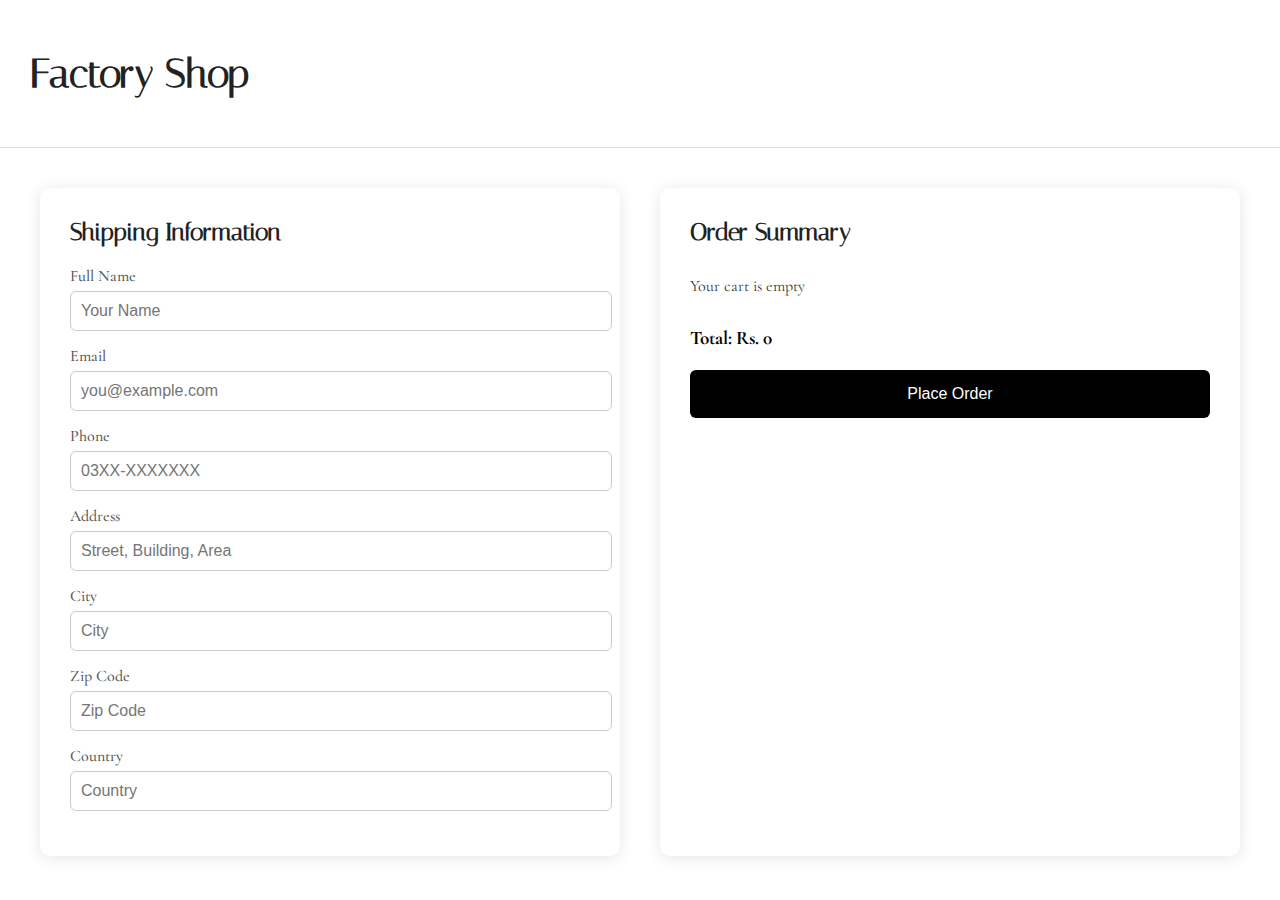
<file: checkout.html>
<!DOCTYPE html>
<html lang="en">
<head>
  <meta charset="UTF-8">
  <meta name="viewport" content="width=device-width, initial-scale=1.0">
  <title>Checkout - Factory Shop</title>
  <link rel="stylesheet" href="style.css">
  <link href="https://fonts.googleapis.com/css2?family=Italiana&family=Cormorant+Garamond:wght@500&display=swap" rel="stylesheet">
</head>
<body>
  <header class="main-header">
    <div class="branding">
      <h1>Factory Shop</h1>
    </div>
  </header>

  <main class="checkout-container">
    <!-- Left: Customer Details -->
    <section class="checkout-left">
      <h2>Shipping Information</h2>
      <form>
        <label for="name">Full Name</label>
        <input type="text" id="name" placeholder="Your Name" required>

        <label for="email">Email</label>
        <input type="email" id="email" placeholder="you@example.com" required>

        <label for="phone">Phone</label>
        <input type="tel" id="phone" placeholder="03XX-XXXXXXX" required>

        <label for="address">Address</label>
        <input type="text" id="address" placeholder="Street, Building, Area" required>

        <label for="city">City</label>
        <input type="text" id="city" placeholder="City" required>

        <label for="zip">Zip Code</label>
        <input type="text" id="zip" placeholder="Zip Code" required>

        <label for="country">Country</label>
        <input type="text" id="country" placeholder="Country" required>
      </form>
    </section>

    <!-- Right: Order Summary -->
    <section class="checkout-right">
      <h2>Order Summary</h2>
      <div class="summary-items" id="summary-items">
        <p class="empty-cart">Your cart is empty</p>
      </div>
      <p class="total">Total: Rs. <span id="summary-total">0</span></p>
      <button class="checkout-btn" id="checkout-btn">Place Order</button>
    </section>
  </main>
</body>
</html>
</file>
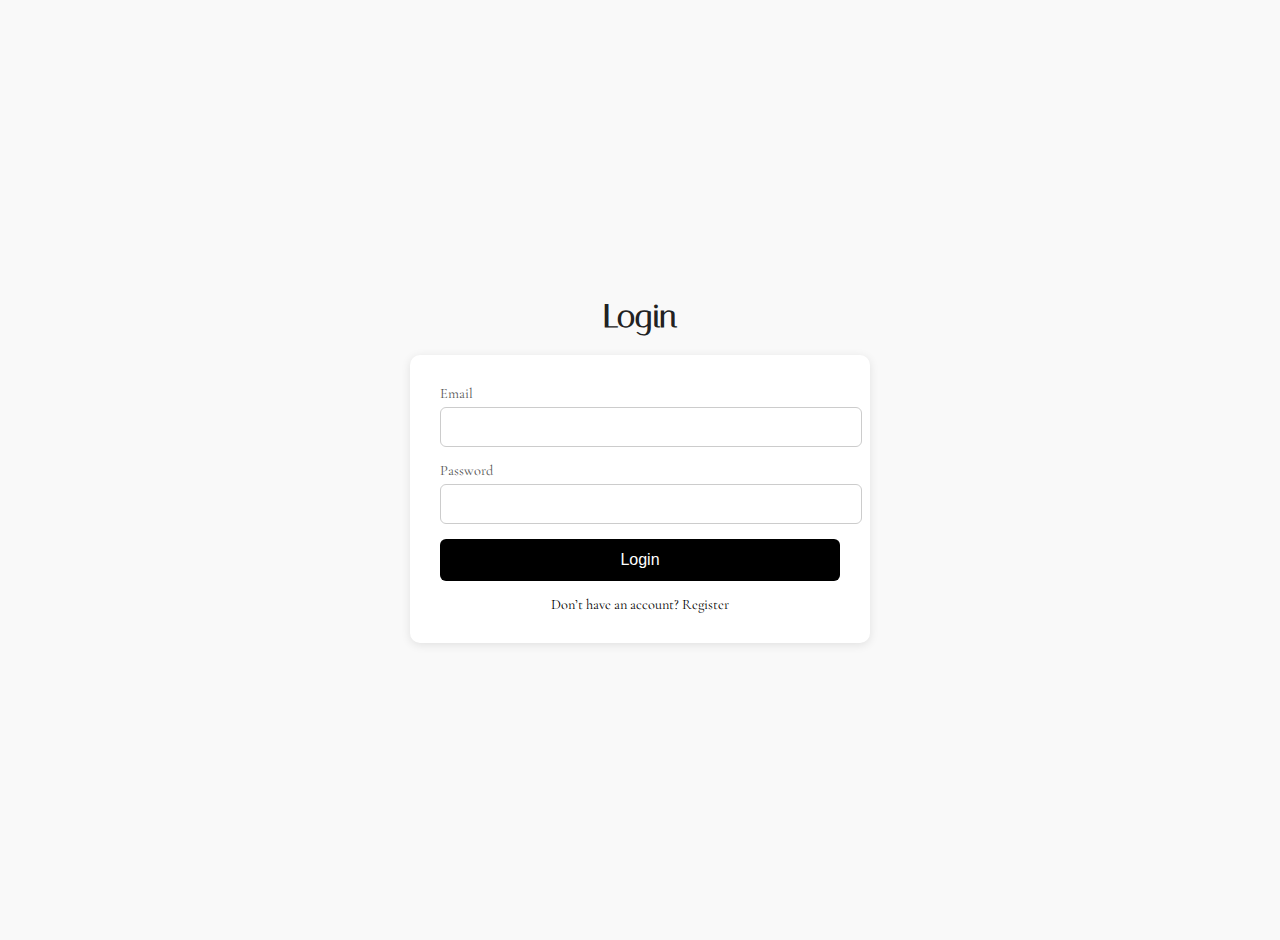
<file: login.html>
<!DOCTYPE html>
<html lang="en">
<head>
  <meta charset="UTF-8">
  <meta name="viewport" content="width=device-width, initial-scale=1.0">
  <title>Login - Factory Shop</title>
  <link rel="stylesheet" href="style.css">
  <link href="https://fonts.googleapis.com/css2?family=Italiana&family=Cormorant+Garamond:wght@500&display=swap" rel="stylesheet">
</head>
<body>

  <!-- Login Container -->
  <div class="login-container">
    <h2>Login</h2>
    <form action="login.php" method="POST" class="login-form">
      <div class="form-group">
        <label for="email">Email</label>
        <input type="email" id="email" name="email" required>
      </div>

      <div class="form-group">
        <label for="password">Password</label>
        <input type="password" id="password" name="password" required>
      </div>

      <button type="submit" class="login-btn">Login</button>

      <p class="extra-links">
        Don’t have an account? <a href="register.html">Register</a>
      </p>
    </form>
  </div>

</body>
</html>
</file>
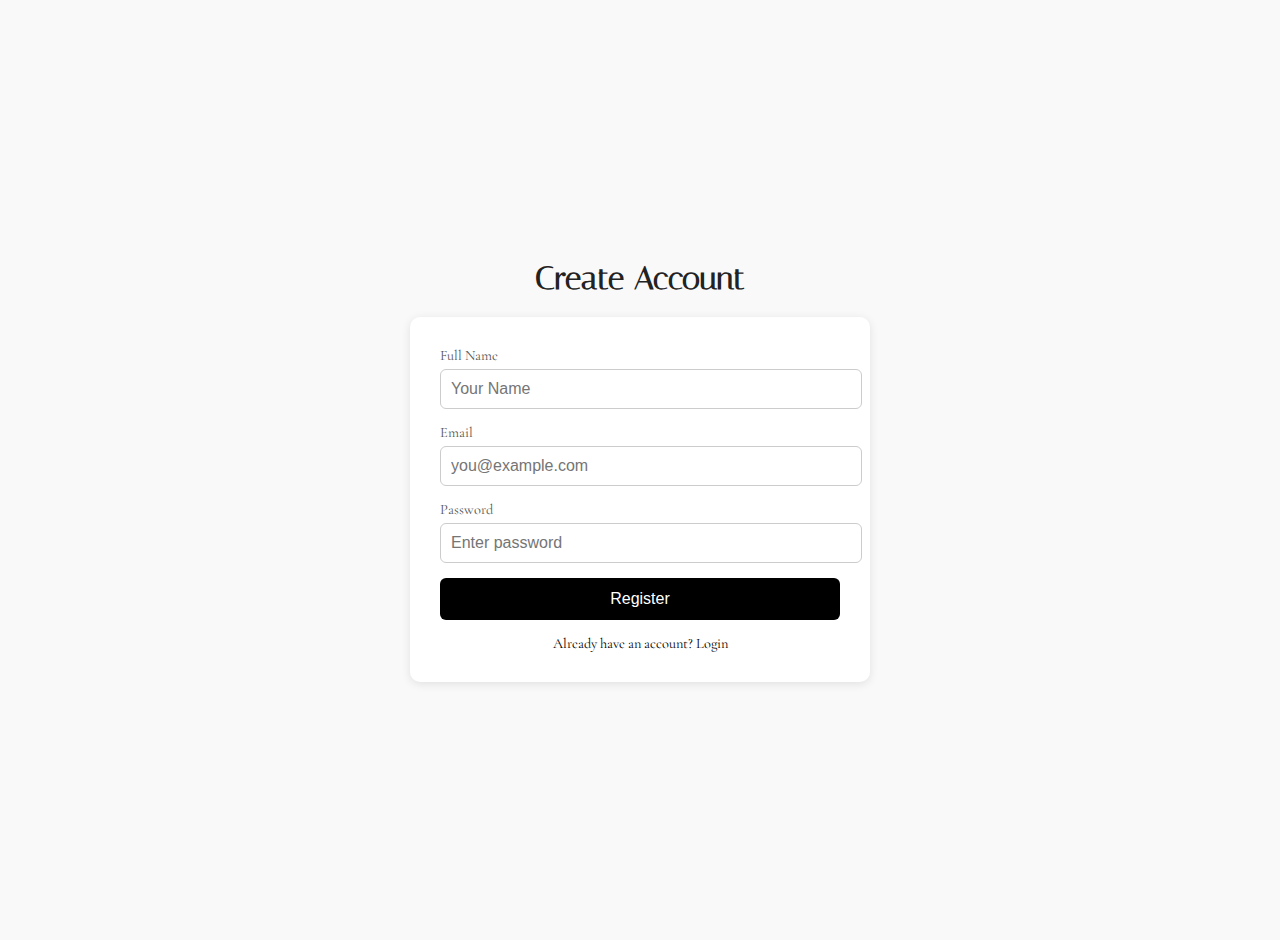
<file: register.html>
<!DOCTYPE html>
<html lang="en">
<head>
  <meta charset="UTF-8">
  <meta name="viewport" content="width=device-width, initial-scale=1.0">
  <title>Register - Factory Shop</title>
  <link rel="stylesheet" href="style.css">
  <link href="https://fonts.googleapis.com/css2?family=Italiana&family=Cormorant+Garamond:wght@500&display=swap" rel="stylesheet">
</head>
<body>

  <div class="login-container">
    <h2>Create Account</h2>
    <form action="register.php" method="POST" class="login-form">
      
      <div class="form-group">
        <label for="name">Full Name</label>
        <input type="text" id="name" name="name" placeholder="Your Name" required>
      </div>

      <div class="form-group">
        <label for="email">Email</label>
        <input type="email" id="email" name="email" placeholder="you@example.com" required>
      </div>

      <div class="form-group">
        <label for="password">Password</label>
        <input type="password" id="password" name="password" placeholder="Enter password" required>
      </div>

      <button type="submit" class="login-btn">Register</button>

      <p class="extra-links">
        Already have an account? <a href="login.html">Login</a>
      </p>
    </form>
  </div>

</body>
</html>
</file>
<file: style.css>
/* Reset */
body, h1, h2, p {
  margin: 0;
  padding: 0;
  font-family: 'Cormorant Garamond', serif;
}

/* Announcement Bar */
.announcement-bar {
  background: #000;
  color: #fff;
  overflow: hidden;   /* hide scroll overflow */
  white-space: nowrap;
  padding: 5px 0;
  font-size: 1.1rem;
  font-weight: 500;
}

.announcement-bar p {
  display: inline-block;
  padding-left: 100%; /* start off screen to the right */
  animation: scroll-left 12s linear infinite;
}

/* Animation for scrolling text */
@keyframes scroll-left {
  0%   { transform: translateX(0); }
  100% { transform: translateX(-100%); }
}



/* Header */
.main-header {
  display: flex;
  align-items: center;
  justify-content: space-between;
  padding: 50px 30px; /* increased from 15px to 30px */
  background: #fff;
  border-bottom: 1px solid #ddd;
}


.branding {
  text-align: center;
}

.branding h1 {
  font-family: 'Italiana', serif;
  font-size: 40px;
  color: #222;
}

.slogan {
  font-size: 0.9rem;
  color: #555;
}

.menu-icon {
  font-size: 1.5rem;
  cursor: pointer;
   padding-left: 10px;
}

/* Header Icons */
.header-icons {
  display: flex;
  gap: 12px;        /* space between icons */
  align-items: center;
}

.header-icons .icon {
  font-size: 1.2rem;   /* smaller icons */
  cursor: pointer;
  transition: transform 0.2s ease;
}

.header-icons .icon:hover {
  transform: scale(1.2); /* zoom on hover */
}

/* Responsive Adjustment */
@media (max-width: 768px) {
  .header-icons .icon {
    font-size: 1rem;   /* even smaller on mobile */
  }
}

/* Sidebar Navigation */
.sidebar {
  position: fixed;
  top: 0;
  left: -100%;   /* fully hidden off-screen */
  width: 70%;    /* takes 70% of screen (mobile-friendly) */
  max-width: 400px; /* don’t let it get too huge on desktop */
  height: 100%;
  background: #fff;
  box-shadow: 2px 0 8px rgba(0,0,0,0.1);
  transition: left 0.3s ease;
  padding: 20px;
  z-index: 2000;
}

.sidebar.open {
  left: 0;  /* slides in */
}

.sidebar .close-btn {
  font-size: 1.2rem;
  cursor: pointer;
  float: right;
}

.sidebar ul {
  list-style: none;
  padding: 50px 0 0;
}

.sidebar ul li {
  margin: 15px 0;
}

.sidebar ul li a {
  text-decoration: none;
  font-size: 1.1rem;
  color: #333;
  transition: color 0.3s;
}

.sidebar ul li a:hover {
  color: #000;
}
/* Overlay background */
.overlay {
  position: fixed;
  top: 0;
  left: 0;
  width: 100%;
  height: 100%;
  background: rgba(0,0,0,0.5); /* semi-transparent black */
  display: none;  /* hidden by default */
  z-index: 1500;  /* below sidebar but above content */
}

/* Show overlay */
.overlay.active {
  display: block;
}
/* Search Overlay */
.search-overlay {
  position: fixed;
  top: 0;
  left: 0;
  width: 100%;
  height: 100%;
  background: rgba(0,0,0,0.5); /* blur background */
  backdrop-filter: blur(5px);
  display: none; /* hidden by default */
  justify-content: center;
  align-items: center;
  z-index: 2000;
}

/* Active state */
.search-overlay.active {
  display: flex;
}

/* Search box */
.search-box {
  background: #fff;
  padding: 20px;
  border-radius: 8px;
  display: flex;
  gap: 10px;
  width: 90%;
  max-width: 500px;
}

.search-box input {
  flex: 1;
  padding: 10px;
  border: 1px solid #ccc;
  border-radius: 5px;
}

.search-box button {
  padding: 10px 15px;
  border: none;
  background: #000;
  color: #fff;
  border-radius: 5px;
  cursor: pointer;
}

.search-box button:hover {
  background: #333;
}
/* Login Page */
.login-container {
  display: flex;
  flex-direction: column;
  justify-content: center;
  align-items: center;
  min-height: 100vh;
  background: #f9f9f9;
  padding: 20px;
}

.login-container h2 {
  font-family: 'Italiana', serif;
  font-size: 2rem;
  margin-bottom: 20px;
  color: #222;
}

.login-form {
  background: #fff;
  padding: 30px;
  border-radius: 10px;
  box-shadow: 0 2px 10px rgba(0,0,0,0.1);
  width: 100%;
  max-width: 400px;
}

.form-group {
  margin-bottom: 15px;
}

.form-group label {
  display: block;
  font-size: 0.9rem;
  margin-bottom: 5px;
  color: #555;
}

.form-group input {
  width: 100%;
  padding: 10px;
  border: 1px solid #ccc;
  border-radius: 6px;
  font-size: 1rem;
}

.login-btn {
  width: 100%;
  padding: 12px;
  border: none;
  background: #000;
  color: #fff;
  font-size: 1rem;
  border-radius: 6px;
  cursor: pointer;
  transition: background 0.3s ease;
}

.login-btn:hover {
  background: #333;
}

.extra-links {
  text-align: center;
  margin-top: 15px;
  font-size: 0.9rem;
}

.extra-links a {
  color: #000;
  text-decoration: none;
}

.extra-links a:hover {
  text-decoration: underline;
}
/* Cart Sidebar */
.cart-sidebar {
  position: fixed;
  top: 0;
  right: -100%;
  width: 350px;
  max-width: 90%;
  height: 100%;
  background: #fff;
  box-shadow: -2px 0 10px rgba(0,0,0,0.2);
  transition: right 0.3s ease;
  z-index: 3000;
  display: flex;
  flex-direction: column;
}

.cart-sidebar.active {
  right: 0;
}

.cart-header {
  padding: 20px;
  border-bottom: 1px solid #ddd;
  display: flex;
  justify-content: space-between;
  align-items: center;
}

.cart-items {
  flex: 1;
  overflow-y: auto;
  padding: 15px 20px;
}

.cart-item {
  display: flex;
  gap: 10px;
  margin-bottom: 15px;
  align-items: center;
}

.cart-item img {
  width: 60px;
  height: 60px;
  object-fit: cover;
  border-radius: 6px;
}

.item-info p {
  margin: 2px 0;
}

.remove-item {
  cursor: pointer;
  color: #ff4c3b;
  font-weight: bold;
}

.cart-footer {
  padding: 20px;
  border-top: 1px solid #ddd;
}

.cart-footer .total {
  font-weight: bold;
  margin-bottom: 15px;
}

.checkout-btn {
  width: 100%;
  padding: 12px;
  background: #ff6f61;
  color: #fff;
  border: none;
  border-radius: 6px;
  font-size: 1rem;
  cursor: pointer;
  transition: background 0.3s ease;
}

.checkout-btn:hover {
  background: #ff4c3b;
}

/* Overlay */
.cart-overlay {
  position: fixed;
  top: 0;
  left: 0;
  width: 100%;
  height: 100%;
  background: rgba(0,0,0,0.5);
  display: none;
  z-index: 2500;
}

.cart-overlay.active {
  display: block;
}

/* Responsive adjustments */
@media (max-width: 480px) {
  .cart-sidebar {
    width: 90%;
  }
}

/* Checkout Page */
.checkout-container {
  display: flex;
  gap: 40px;
  max-width: 1200px;
  margin: 40px auto;
  padding: 0 20px;
}

.checkout-left,
.checkout-right {
  flex: 1;
  background: #fff;
  padding: 30px;
  border-radius: 10px;
  box-shadow: 0 2px 15px rgba(0,0,0,0.1);
}

.checkout-left h2,
.checkout-right h2 {
  font-family: 'Italiana', serif;
  margin-bottom: 20px;
  color: #222;
}

.checkout-left label {
  display: block;
  margin-bottom: 5px;
  color: #555;
  font-weight: 500;
}

.checkout-left input {
  width: 100%;
  padding: 10px;
  margin-bottom: 15px;
  border: 1px solid #ccc;
  border-radius: 6px;
  font-size: 1rem;
}

.checkout-right .summary-items {
  max-height: 300px;
  overflow-y: auto;
  margin-bottom: 20px;
}

.checkout-right .summary-items p {
  margin: 10px 0;
  color: #333;
}

.checkout-right .total {
  font-weight: bold;
  margin-bottom: 20px;
  font-size: 1.2rem;
}

.checkout-btn {
  width: 100%;
  padding: 15px;
  background: #000;  /* bold accent color */
  color: #fff;
  font-size: 1rem;
  border: none;
  border-radius: 6px;
  cursor: pointer;
  transition: background 0.3s ease;
}

.checkout-btn:hover {
  background: #ff4c3b; /* hover accent color */
}

/* Responsive */
@media (max-width: 900px) {
  .checkout-container {
    flex-direction: column;
    gap: 20px;
  }
}


.image-row {
  display: flex;
  gap: 20px;
  justify-content: center;
  flex-wrap: wrap;       /* default desktop behaviour */
  margin: 50px 0;
}

.image-row img {
  width: calc(33.333% - 13.33px); /* 3 images per row */
  height: auto;
  border-radius: 8px;
  object-fit: cover;
  transition: transform 0.3s ease;
  cursor: pointer;
}

.image-row img:hover {
  transform: scale(1.05);
}

/* ✅ Only for mobile */
@media (max-width: 768px) {
  .image-row {
    flex-wrap: nowrap;        /* stop wrapping */
    overflow-x: auto;         /* horizontal scroll */
    -webkit-overflow-scrolling: touch;
    justify-content: flex-start;
  }

  .image-row img {
    flex: 0 0 auto;
    width: 80%;              /* each image takes big space */
    max-width: 300px;        /* adjust as per your liking */
  }
}


  
/* Main Navigation */
.main-nav {
  background: transparent; /* no background */
  text-align: center;
  margin: 10px 0;
}

.nav-links {
  list-style: none;
  margin: 0;
  padding: 0;
  display: inline-flex;
  gap: 50px; /* thoda aur spacing */
}

.nav-links li {
  position: relative;
}

.nav-links a {
  display: block;
  padding: 14px 12px;
  color: #000; /* text black */
  text-decoration: none;
  font-size: 23px; /* font bara kiya */
  font-weight: 500;
  transition: color 0.3s ease, transform 0.3s ease;
}

/* Hover color soft/pyaara (light pink / peach) */
.nav-links a:hover {
  color: #6fa3ef;   /* pastel blue / elegant color */
  transform: scale(1.15); /* thoda zoom */
}

/* Dropdown Menu */
.dropdown-menu {
  position: absolute;
  top: 100%;
  left: 0;
  background: #fff; /* white dropdown background */
  display: none;
  min-width: 200px;
  text-align: left;
  border: 1px solid #eee;
  border-radius: 0 0 8px 8px;
  box-shadow: 0 4px 12px rgba(0,0,0,0.1);
}

.dropdown-menu li {
  width: 100%;
}

.dropdown-menu a {
  padding: 14px 18px;
  font-size: 1.05rem;
  color: #000; /* black text inside dropdown */
}

.dropdown-menu a:hover {
  background: #fef5f6;  /* halka soft background hover */
  color: #ff9aa2; /* same pastel pink hover */
}

.dropdown:hover .dropdown-menu {
  display: block;
}

/* Mobile view pe main navigation hide */
@media (max-width: 768px) {
  .main-nav {
    display: none;
  }
}

.full-banner {
  width: 100%; 
  margin-top: 50px;
}


.full-banner img {
  width: 100%;
  height: 500px;        /* desktop/laptop default */
  object-fit: cover;
  display: block;
}

/* ✅ Mobile optimization */
@media (max-width: 768px) {
  .full-banner img {
    height: 300px;      /* smaller height on phones */
    object-fit: cover; /* so full image fits inside */
  }
}

/* Images container */
.scattered-images {
  position: relative;
  width: 100%;
  max-width: 1200px;
  height: 550px;   /* space for bar + images */
  margin: 50px auto 0; /* space below banner */
}

/* Wrapper with heading + search bar */
.search-wrapper {
  position: absolute;
  top: 50%;   /* center vertically */
  left: 50%;  /* center horizontally */
  transform: translate(-50%, -50%);
  text-align: center;
  z-index: 10;
}

/* Stay in Touch heading */
.section-title {
  font-size: 3rem;
  font-weight: bold;
  margin-bottom: 10px; /* very close to bar */
  color: #111;
}

/* Search Bar (default for laptop/desktop) */
.search-bar {
  display: flex;
  justify-content: center;
  width: 420px;
  margin: 0 auto;
  box-shadow: 0 4px 12px rgba(0,0,0,0.15);
  border-radius: 8px;
  overflow: hidden;
}

.search-bar input {
  flex: 1;
  padding: 12px;
  font-size: 1.1rem;
  border: none;
  outline: none;
}

.search-bar button {
  padding: 12px 25px;
  font-size: 1.1rem;
  background: black;
  color: white;
  border: none;
  cursor: pointer;
  transition: background 0.3s ease;
}

.search-bar button:hover {
  background: #444;
}

/* ✅ Mobile fix */
@media (max-width: 768px) {
  .search-bar {
    width: 90%;            /* shrink width on phones */
  }

  .search-bar input {
    padding: 8px;          /* smaller input */
    font-size: 0.9rem;     /* smaller text */
  }

  .search-bar button {
    padding: 8px 15px;     /* smaller button */
    font-size: 0.9rem;
  }
}

/* Social images */
.social-item {
  position: absolute;
  width: 180px;
  height: 180px;
  border-radius: 20px;
  overflow: hidden;
  box-shadow: 0 5px 15px rgba(0,0,0,0.2);
}

.social-item img {
  width: 100%;
  height: 100%;
  object-fit: cover;
}

/* Social media icons */
.social-icon {
  position: absolute;
  bottom: 10px;
  right: 10px;
  background: white;
  border-radius: 50%;
  padding: 5px;
  display: flex;
  align-items: center;
  justify-content: center;
  width: 35px;
  height: 35px;
}

.social-icon img {
  width: 20px;
  height: 20px;
}

/* Position images (spread out wider) */
.facebook  { top: 5%;  left: 5%; }
.instagram { top: 5%;  right: 5%; }
.tiktok    { bottom: 5%; left: 8%; }
.pinterest { bottom: 5%; right: 8%; }







/* Footer Base */

.footer {
  background:#1f1e1e;; 
  color:#f0f0f0;
  padding: 40px 20px 20px;
  font-family: 'Segoe UI', sans-serif;
}

/* Newsletter */
.newsletter {
  text-align: center;
  margin-bottom: 30px;
}
.newsletter h3 {
  font-size: 22px;
  margin-bottom: 10px;
}
.newsletter form {
  display: flex;
  justify-content: center;
  gap: 10px;
  flex-wrap: wrap;
}
.newsletter input {
  padding: 12px 18px;
  border-radius: 25px;
  border: none;
  width: 280px;
  font-size: 15px;
}
.newsletter button {
  padding: 12px 22px;
  border: none;
  border-radius: 25px;
  background: linear-gradient(135deg, #007bff, #00aced);
  color: #fff;
  font-weight: 600;
  cursor: pointer;
  transition: 0.3s;
}
.newsletter button:hover {
  background: linear-gradient(135deg, #0056b3, #0084c7);
}

/* Footer Content Layout */
.footer-content {
  display: flex;
  justify-content: space-between;
  flex-wrap: wrap;
  margin-bottom: 20px;
}
.footer-col {
  flex: 1 1 200px;
  margin: 10px;
}
.footer-col h4 {
  margin-bottom: 20px;
  font-size: 20px;
  color: #fff;
}
.footer-col ul {
  list-style: none;
  padding: 0;
}
.footer-col ul li {
  margin-bottom: 7px;
}
.footer-col ul li a {
  color: #cfd8dc;
  text-decoration: none;
  transition: 0.3s;
}
.footer-col ul li a:hover {
  color: #fff;
}

/* Social Icons */
.social-icons a {
  display: inline-block;
  margin: 0 8px;
  color:#ffffff;
  font-size: 25px;
  transition: 0.3s;
}


.social-icons {
  text-align: left;
  margin-left: -10px;  /* jitna chaho adjust kar sakte ho */
}
.social-icons a:hover {
  color: #00aced;
}

/* Footer Bottom */
.footer-bottom {
  text-align: center;
  padding-top: 10px;
  border-top: 1px solid rgba(255,255,255,0.1);
  font-size: 25px;
  color: #bbb;
}


.stay-in-touch {
  text-align: center;
  margin: 30px 0;
}

.stay-in-touch h2 {
  margin-bottom: 12px;
  font-size: 22px;
}

.search-bar {
  display: flex;
  justify-content: center;
  gap: 10px;
  margin-bottom: 20px;
}

.search-bar input {
  width: 250px;  /* long bar */
  max-width: 80%;
  padding: 10px;
  border: 1px solid #ddd;
  border-radius: 6px;
}

.search-bar button {
  padding: 10px 18px;
  background: black;
  color: white;
  border: none;
  border-radius: 6px;
  cursor: pointer;
}

.grid-box {
  display: grid;
  grid-template-columns: repeat(2, 1fr);  /* 2 columns */
  gap: 15px;  /* spacing between all pics */
}

.grid-box img {
  width: 100%;
  height: 160px;
  object-fit: cover;
  border-radius: 12px;
}
</file>
